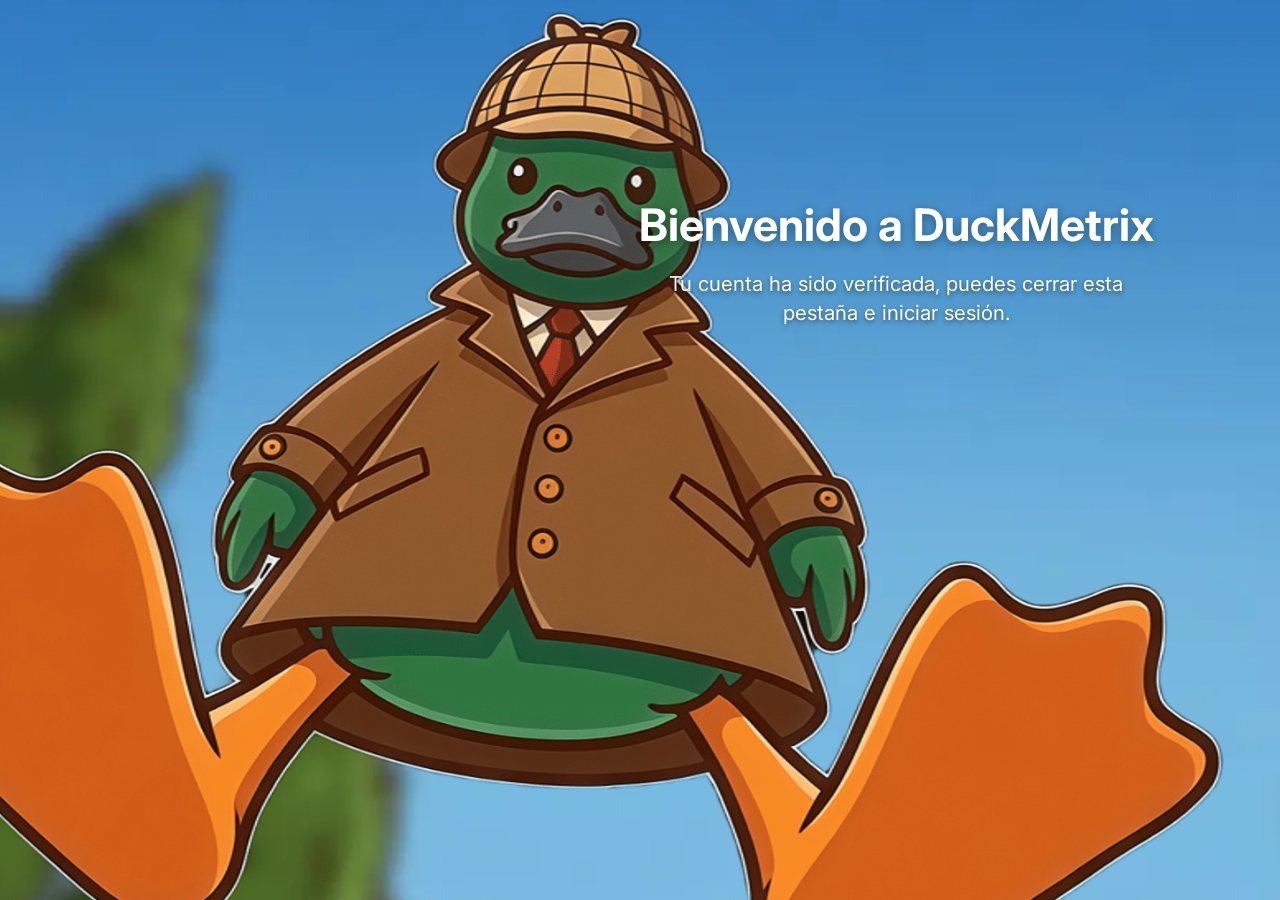
<file: index.html>
<!DOCTYPE html>
<html lang="es">
<head>
    <meta charset="UTF-8">
    <meta name="viewport" content="width=device-width, initial-scale=1.0">
    <title>Confirmación de Correo - DuckMetrix</title>
    <link rel="preload" href="./pato_posando.png" as="image" type="image/png" fetchpriority="high">
    <link rel="preload" href="./fondo-blur-1920.webp" as="image" type="image/webp">
    <link rel="preload" href="./fondo-blur-960.webp" as="image" type="image/webp" media="(max-width: 768px)">
    <link rel="stylesheet" href="./style.css">
</head>
<body>
    <div class="background"></div>
    <div class="container">
        <img src="./pato_posando.png" alt="Duckmetrix Pato" class="duck-image" width="1910" height="1273" loading="eager" decoding="async" fetchpriority="high">
        <div class="info-wrapper">
            <h1>Bienvenido a DuckMetrix</h1>
            <p>Tu cuenta ha sido verificada, puedes cerrar esta pestaña e iniciar sesión.</p>
        </div>
    </div>
</body>
</html>
</file>
<file: style.css>
@import url('https://fonts.googleapis.com/css2?family=Inter:wght@400;500;700&display=swap');

* {
    margin: 0;
    padding: 0;
    box-sizing: border-box;
}

body,
html {
    width: 100%;
    height: 100%;
    margin: 0;
    overflow: hidden;
    font-family: 'Inter', system-ui, -apple-system, sans-serif;
}

/* Fondo con desenfoque */
.background {
    position: fixed;
    top: -20px;
    left: -20px;
    width: calc(100% + 40px);
    height: calc(100% + 40px);
    background-color: #1f2b3a;
    background-image: image-set(
        url('./fondo-blur-960.webp') 1x,
        url('./fondo-blur-1920.webp') 2x
    );
    background-size: cover;
    background-position: center;
    z-index: -1;
}

/* Contenedor relativo libre */
.container {
    position: relative;
    width: 100%;
    height: 100vh;
    overflow: hidden;
}

/* Pato colocado absolutamente con recortes tal cual la imagen */
.duck-image {
    position: absolute;
    left: -24vw;
    /* Ajusto la izquierda para que al ser más grande siga sin verse la pata izquierda */
    bottom: -15vh;
    /* Ajusto la base del recorte */
    height: 125vh;
    /* Incremento 10 al tamaño anterior de 115vh */
    width: auto;
    object-fit: contain;
    z-index: 1;
}

/* Texto libre y sobrepuesto */
.info-wrapper {
    position: absolute;
    /* Lo ubicamos posicionado a la derecha de la composición visual con coordenadas */
    left: 45vw;
    /* Centrando en el espacio muerto de la derecha */
    top: 22vh;
    /* Coincide con la elevación en la imagen */
    width: 50vw;
    /* El ancho donde va centrado el texto */
    color: white;
    text-align: center;
    z-index: 10;
    /* Lo ponemos hasta arriba de todo para tener libertad */
    text-shadow: 0px 2px 5px rgba(0, 0, 0, 0.5);
    /* Mantiene legibilidad perfecta */
}

.info-wrapper h1 {
    font-size: 3.5vw;
    font-weight: 700;
    margin-bottom: 2vh;
    text-shadow: 0px 2px 10px rgba(0, 0, 0, 0.4);
}

.info-wrapper p {
    font-size: 1.6vw;
    font-weight: 400;
    line-height: 1.4;
    max-width: 40vw;
    margin: 0 auto;
}

/* Responsividad para móviles (Android/iOS) */
@media (max-width: 768px) {
    .info-wrapper {
        left: 0;
        top: 8vh;
        width: 100%;
        padding: 0 30px;
        text-align: center;
    }

    .info-wrapper h1 {
        font-size: 36px;
        font-weight: 700;
        margin-bottom: 15px;
        line-height: 1.2;
    }

    .info-wrapper p {
        font-size: 18px;
        font-weight: 400;
        line-height: 1.5;
        max-width: 90%;
        margin: 0 auto;
    }

    .duck-image {
        left: 50%;
        transform: translateX(-50%);
        bottom: -5vh;
        height: 80vh;
        /* El pato se ve grande como en la imagen */
        width: auto;
    }
}

/* Ajuste específico para pantallas muy pequeñas */
@media (max-width: 480px) {
    .info-wrapper h1 {
        font-size: 28px;
    }

    .info-wrapper p {
        font-size: 16px;
    }

    .duck-image {
        height: 70vh;
    }
}
</file>
